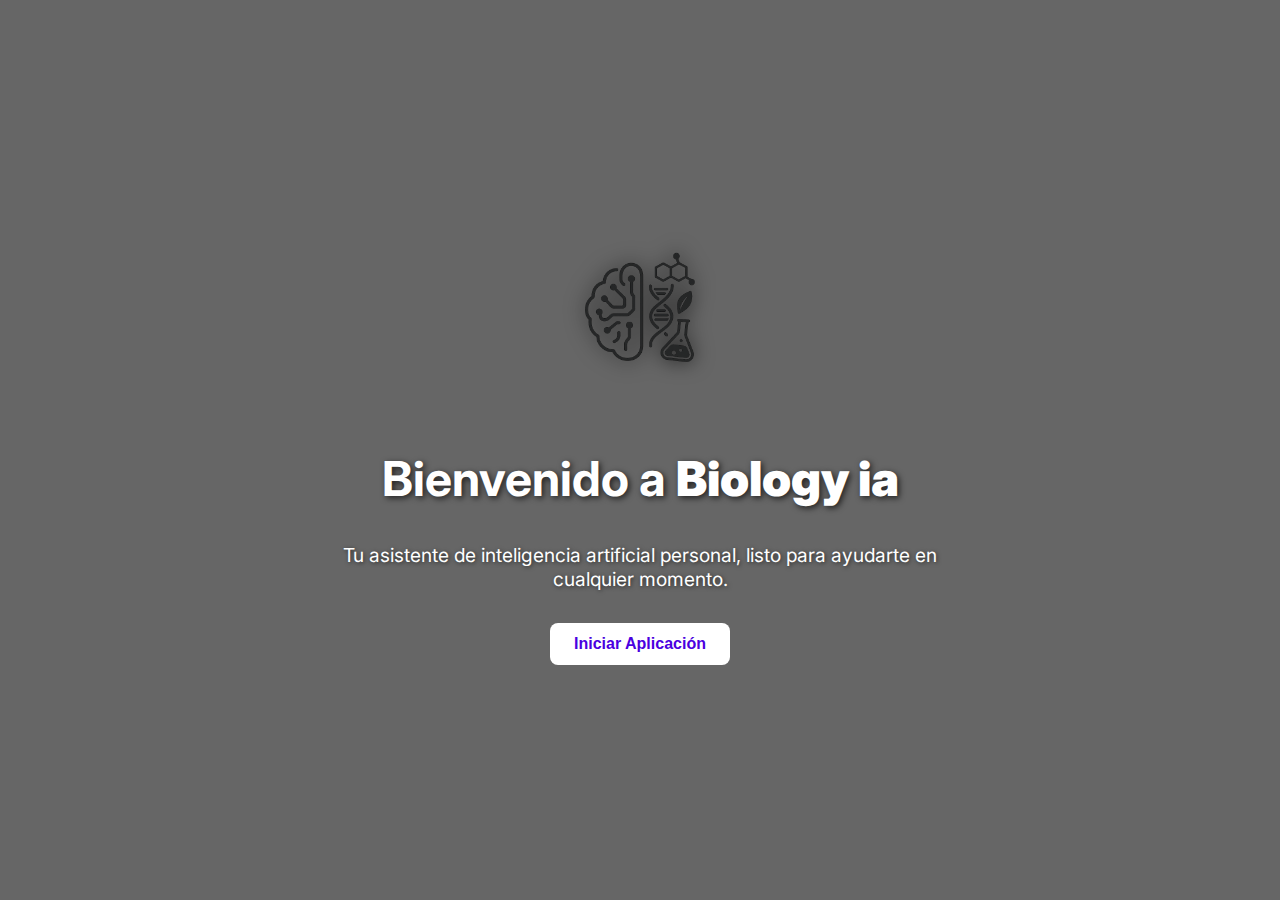
<file: index.html>
<!DOCTYPE html>
<html lang="es">
<head>
  <meta charset="UTF-8" />
  <meta name="viewport" content="width=device-width, initial-scale=1.0"/>
  <title>Bienvenido a ChatIA</title>
  <link href="https://fonts.googleapis.com/css2?family=Inter:wght@400;700&display=swap" rel="stylesheet">
  <link rel="stylesheet" href="css/pagina de inicio.css">
</head>
<body>

  <img class="logo" src="img/ChatGPT Image 4 may 2025, 10_30_17 a.m..png" alt="Logo ChatIA" />
  <h1>Bienvenido   a <strong>Biology ia</strong></h1>
  <p>Tu asistente de inteligencia artificial personal, listo para ayudarte en cualquier momento.</p>
  <button class="btn" onclick="location.href='/templates/login.html'">Iniciar Aplicación</button>

</body>
</html>
</file>
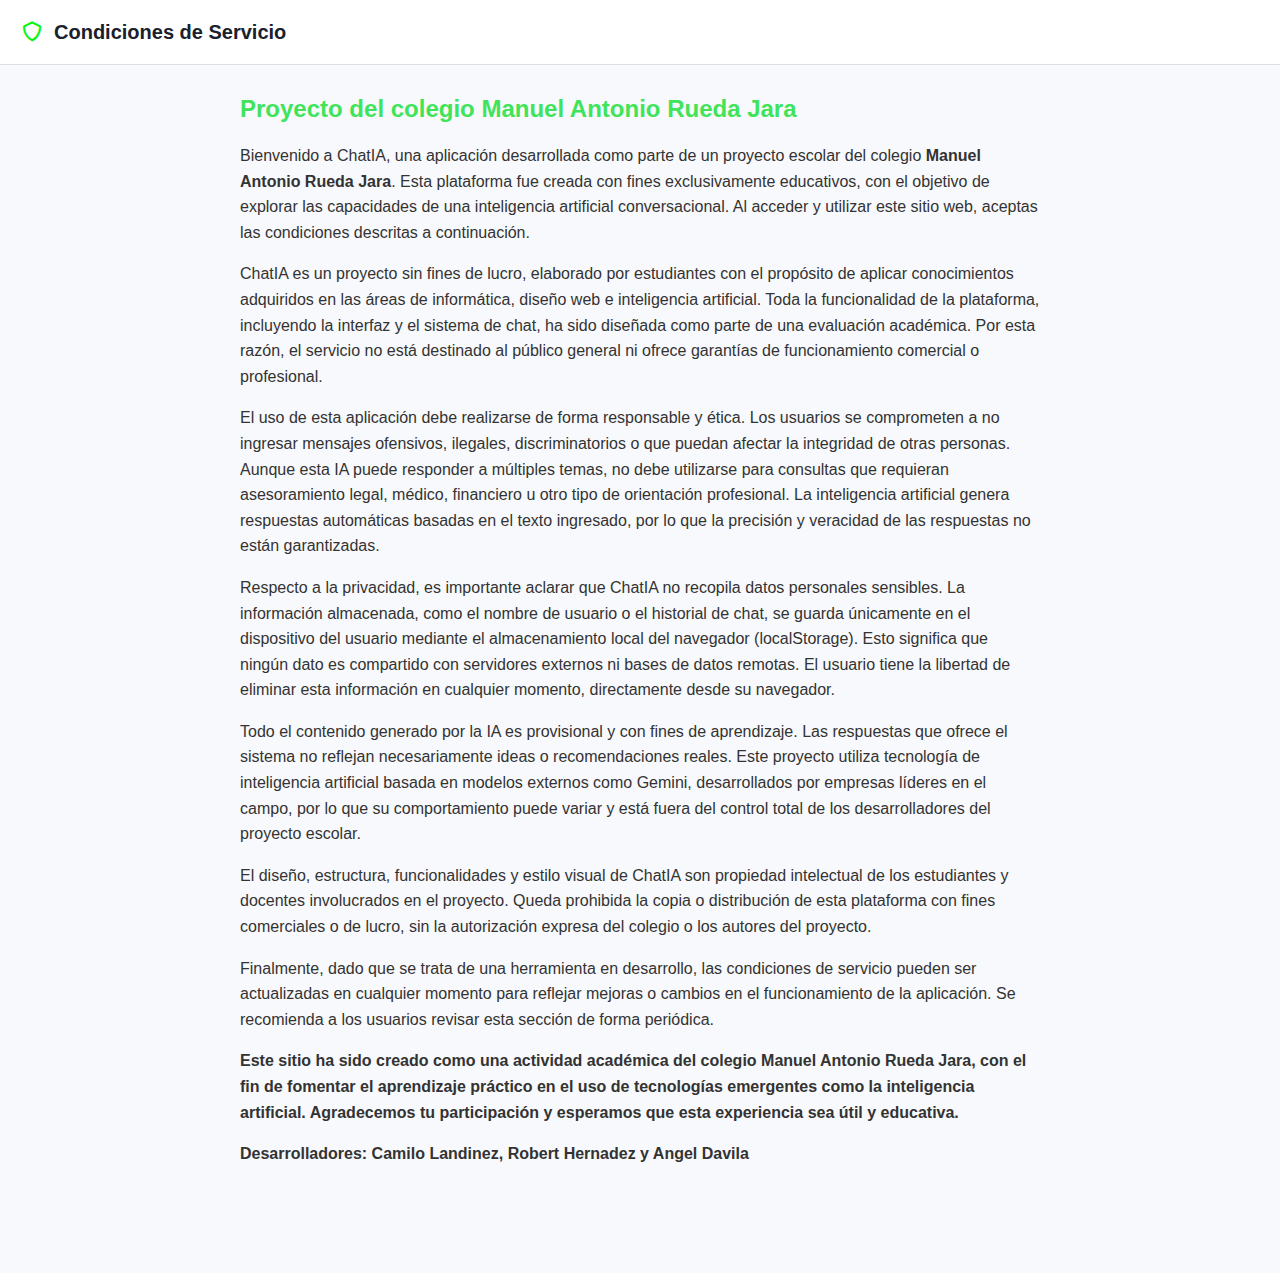
<file: templates/condiciones de servicio.html>
<!DOCTYPE html>
<html lang="es">
<head>
  <meta charset="UTF-8" />
  <meta name="viewport" content="width=device-width, initial-scale=1.0"/>
  <title>Condiciones de Servicio</title>
  <link href="https://unpkg.com/boxicons@2.1.4/css/boxicons.min.css" rel="stylesheet">
  <style>
    body {
      font-family: Arial, sans-serif;
      background-color: #f8f9fc;
      margin: 0;
      padding: 0;
      color: #333;
    }

    header {
      background-color: #fff;
      padding: 20px;
      border-bottom: 1px solid #ddd;
      display: flex;
      align-items: center;
      gap: 10px;
    }

    header i {
      font-size: 24px;
      color: #00f80c;
    }

    header h1 {
      font-size: 20px;
      color: #1a202c;
      margin: 0;
    }

    main {
      max-width: 800px;
      margin: 30px auto;
      padding: 0 20px 60px;
    }

    h2 {
      color: #3fe45a;
      margin-bottom: 20px;
    }

    p {
      margin-bottom: 16px;
      line-height: 1.6;
    }
  </style>
</head>
<body>

  <header>
    <i class='bx bx-shield'></i>
    <h1>Condiciones de Servicio</h1>
  </header>

  <main>
    <h2>Proyecto del colegio Manuel Antonio Rueda Jara</h2>
    <p>
      Bienvenido a ChatIA, una aplicación desarrollada como parte de un proyecto escolar del colegio <strong>Manuel Antonio Rueda Jara</strong>. Esta plataforma fue creada con fines exclusivamente educativos, con el objetivo de explorar las capacidades de una inteligencia artificial conversacional. Al acceder y utilizar este sitio web, aceptas las condiciones descritas a continuación.
    </p>
    <p>
      ChatIA es un proyecto sin fines de lucro, elaborado por estudiantes con el propósito de aplicar conocimientos adquiridos en las áreas de informática, diseño web e inteligencia artificial. Toda la funcionalidad de la plataforma, incluyendo la interfaz y el sistema de chat, ha sido diseñada como parte de una evaluación académica. Por esta razón, el servicio no está destinado al público general ni ofrece garantías de funcionamiento comercial o profesional.
    </p>
    <p>
      El uso de esta aplicación debe realizarse de forma responsable y ética. Los usuarios se comprometen a no ingresar mensajes ofensivos, ilegales, discriminatorios o que puedan afectar la integridad de otras personas. Aunque esta IA puede responder a múltiples temas, no debe utilizarse para consultas que requieran asesoramiento legal, médico, financiero u otro tipo de orientación profesional. La inteligencia artificial genera respuestas automáticas basadas en el texto ingresado, por lo que la precisión y veracidad de las respuestas no están garantizadas.
    </p>
    <p>
      Respecto a la privacidad, es importante aclarar que ChatIA no recopila datos personales sensibles. La información almacenada, como el nombre de usuario o el historial de chat, se guarda únicamente en el dispositivo del usuario mediante el almacenamiento local del navegador (localStorage). Esto significa que ningún dato es compartido con servidores externos ni bases de datos remotas. El usuario tiene la libertad de eliminar esta información en cualquier momento, directamente desde su navegador.
    </p>
    <p>
      Todo el contenido generado por la IA es provisional y con fines de aprendizaje. Las respuestas que ofrece el sistema no reflejan necesariamente ideas o recomendaciones reales. Este proyecto utiliza tecnología de inteligencia artificial basada en modelos externos como Gemini, desarrollados por empresas líderes en el campo, por lo que su comportamiento puede variar y está fuera del control total de los desarrolladores del proyecto escolar.
    </p>
    <p>
      El diseño, estructura, funcionalidades y estilo visual de ChatIA son propiedad intelectual de los estudiantes y docentes involucrados en el proyecto. Queda prohibida la copia o distribución de esta plataforma con fines comerciales o de lucro, sin la autorización expresa del colegio o los autores del proyecto.
    </p>
    <p>
      Finalmente, dado que se trata de una herramienta en desarrollo, las condiciones de servicio pueden ser actualizadas en cualquier momento para reflejar mejoras o cambios en el funcionamiento de la aplicación. Se recomienda a los usuarios revisar esta sección de forma periódica.
    </p>
    <p>
      <strong>Este sitio ha sido creado como una actividad académica del colegio Manuel Antonio Rueda Jara, con el fin de fomentar el aprendizaje práctico en el uso de tecnologías emergentes como la inteligencia artificial. Agradecemos tu participación y esperamos que esta experiencia sea útil y educativa.</strong>
    </p>
     <p><strong>Desarrolladores:
Camilo Landinez, 
Robert Hernadez y
Angel Davila <strong><p>
  </main>

</body>
</html>
</file>
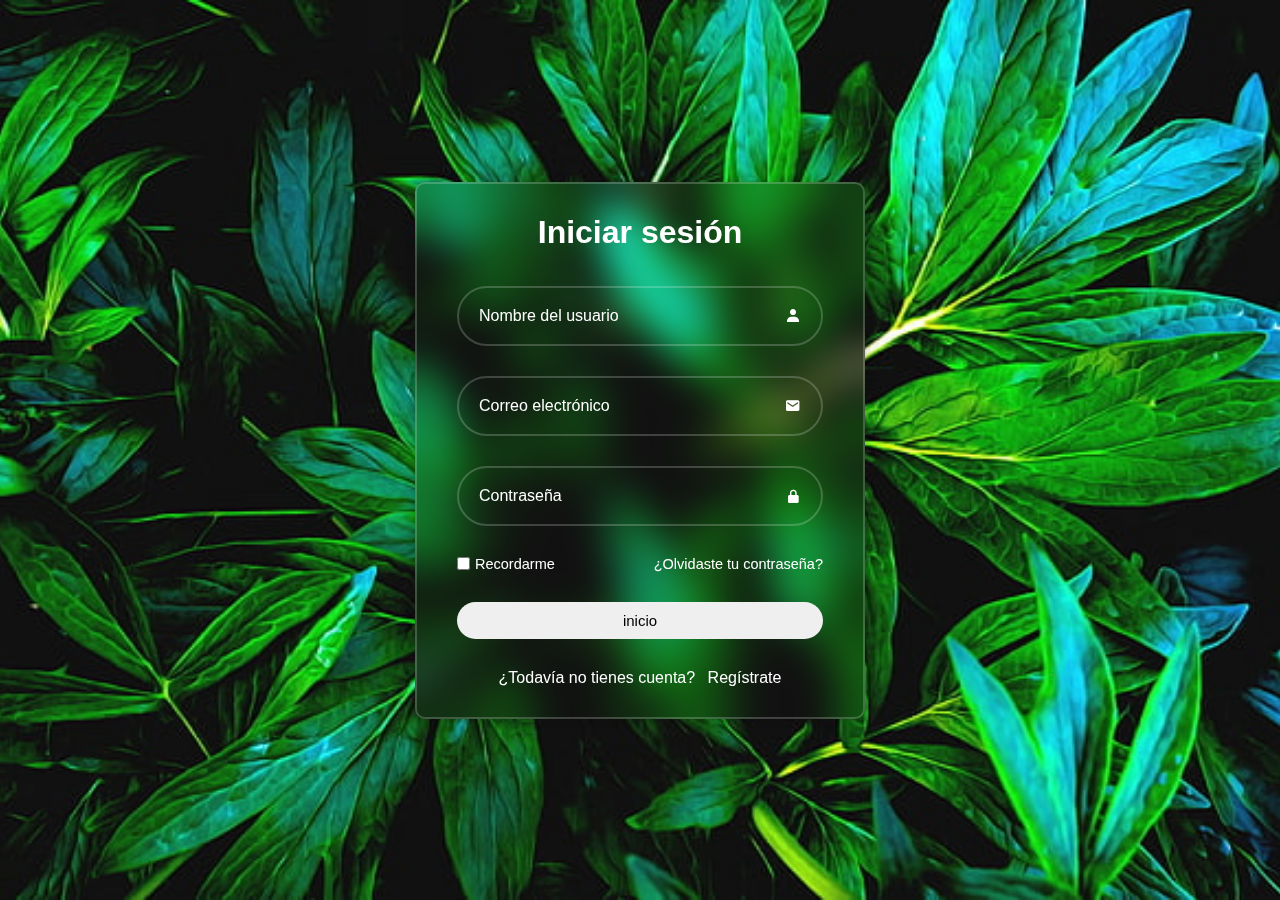
<file: templates/login.html>
<!DOCTYPE html>
<html lang="en">
<head>
    <meta charset="UTF-8">
    <meta name="viewport" content="width=device-width, initial-scale=1.0">
    <link rel="stylesheet" href="/css/inico de sesion.css">
    <link href='https://unpkg.com/boxicons@2.1.4/css/boxicons.min.css' rel='stylesheet'>
    <title>Document</title>
</head>
<body>
    <div class="container">
        <h1>Iniciar sesión</h1>
        <form>
            <div class="input-box">
                <input type="text" placeholder="Nombre del usuario" required>
                <i class='bx bxs-user'></i>
            </div>

            <div class="input-box">
                <input type="email" placeholder="Correo electrónico" required>
                <i class='bx bxs-envelope'></i>
            </div>

            <div class="input-box">
                <input type="password" placeholder="Contraseña" required>
                <i class='bx bxs-lock-alt'></i>
            </div>

            <div class="remember-password">
                <label><input type="checkbox">Recordarme</label>
                <a href="#">¿Olvidaste tu contraseña?</a>
            </div>

            <button class="btn"><a href="chat.html"></a>inicio</button>
            <p class="register-link">¿Todavía no tienes cuenta? <a href="register.html">Regístrate</a></p>
        </form>
    </div>

<script>
document.querySelector("form").addEventListener("submit", function(event) {
    event.preventDefault();

    const inputs = document.querySelectorAll("input");
    const nombre = inputs[0].value;
    const correo = inputs[1].value;
    const contraseña = inputs[2].value;

    // Guardar en localStorage
    localStorage.setItem("usuario", JSON.stringify({
        nombre: nombre,
        correo: correo,
        contraseña: contraseña
    }));

    // Redirigir al chat
    window.location.href = "chat.html";
});
</script>

</body>
</html>
</file>
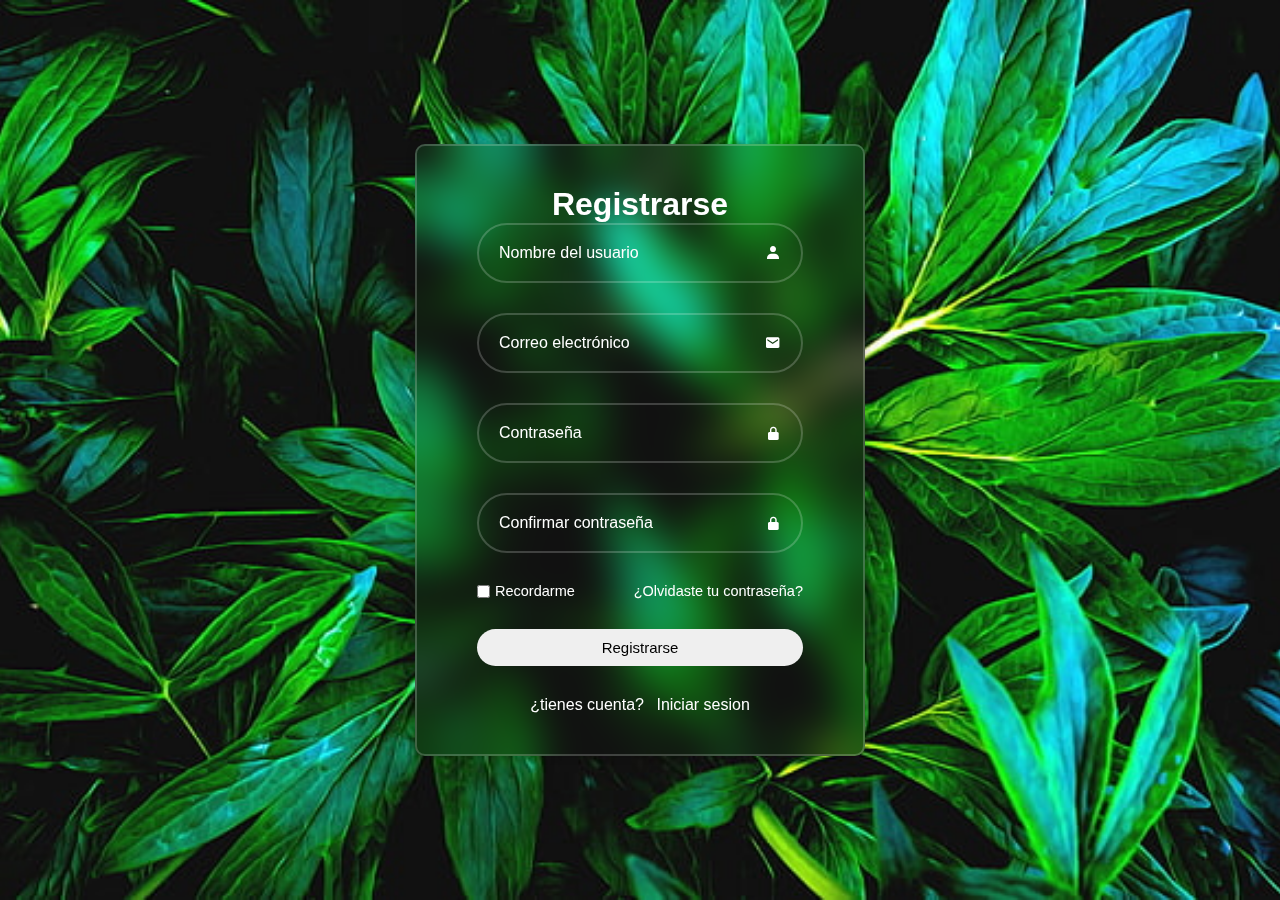
<file: templates/register.html>
<!DOCTYPE html>
<html lang="en">
<head>
    <meta charset="UTF-8">
    <meta name="viewport" content="width=device-width, initial-scale=1.0">
    <link rel="stylesheet" href="/css/registro.css">
    <link href='https://unpkg.com/boxicons@2.1.4/css/boxicons.min.css' rel='stylesheet'>
    <title>Document</title>
</head>
<body>
    <div class="container">
        <h1>Registrarse</h1>
        <form>
            <div class="input-box">
                <input type="text" placeholder="Nombre del usuario" required>
                <i class='bx bxs-user'></i>
            </div>

            <div class="input-box">
                <input type="email" placeholder="Correo electrónico" required>
                <i class='bx bxs-envelope'></i>
            </div>

            <div class="input-box">
                <input type="password" placeholder="Contraseña" required>
                <i class='bx bxs-lock-alt'></i>
            </div>

            <div class="input-box">
                <input type="password" placeholder="Confirmar contraseña" required>
                <i class='bx bxs-lock-alt'></i>
            </div>

            <div class="remember-password">
                <label><input type="checkbox">Recordarme</label>
                <a href="#">¿Olvidaste tu contraseña?</a>
            </div>

            <button class="btn"><a href="chat.html"></a>Registrarse</button>
            <p class="register-link">¿tienes cuenta? <a href="inicio-de-sesion.html">Iniciar sesion</a></p>
        </form>
    </div>

<script>
document.querySelector("form").addEventListener("submit", function(event) {
    event.preventDefault();

    const inputs = document.querySelectorAll("input");
    const nombre = inputs[0].value;
    const correo = inputs[1].value;
    const contraseña = inputs[2].value;

    // Guardar en localStorage
    localStorage.setItem("usuario", JSON.stringify({
        nombre: nombre,
        correo: correo,
        contraseña: contraseña
    }));

    // Redirigir al chat
    window.location.href = "chat.html";
});
</script>

</body>
</html>
</file>
<file: css/pagina de inicio.css>
body {
  margin: 0;
  font-family: 'Inter', sans-serif;
  color: white;
  display: flex;
  flex-direction: column;
  align-items: center;
  justify-content: center;
  height: 100vh;
  text-align: center;
  background: url('https://c4.wallpaperflare.com/wallpaper/50/79/711/hojas-naturaleza-verdes-wallpaper-preview.jpg') no-repeat center center fixed;
  background-size: cover;
  position: relative;
}

body::before {
  content: "";
  position: absolute;
  top: 0; left: 0;
  width: 100%;
  height: 100%;
  background-color: rgba(0,0,0,0.6);
  z-index: 0;
}

h1, p, button, img {
  position: relative;
  z-index: 1;
}

h1 {
  font-size: 3rem;
  margin-bottom: 1rem;
  text-shadow: 2px 2px 6px rgba(0,0,0,0.7);
}

p {
  font-size: 1.2rem;
  margin-bottom: 2rem;
  max-width: 600px;
  text-shadow: 1px 1px 4px rgba(0,0,0,0.6);
}

.logo {
  width: 150px;
  margin-bottom: 2rem;
  filter: drop-shadow(0 0 10px rgba(0,0,0,0.8));
}

.btn {
  background-color: white;
  color: #4A00E0;
  padding: 12px 24px;
  border: none;
  border-radius: 8px;
  font-size: 1rem;
  font-weight: 600;
  cursor: pointer;
  transition: background-color 0.3s ease;
}

.btn:hover {
  background-color: #e0e0e0;
}
</file>
<file: css/inico de sesion.css>
*{
    margin: 0;
    padding: 0;
    box-sizing: border-box;
    font-family: sans-serif;
}

body{
    min-height: 100vh;
    background-image: url(/img/hojas-naturaleza-verdes-wallpaper-preview.jpg);
    background-size: cover;
    background-position:center ;
    display: flex;
    align-items: center;
    justify-content: center;
}
.container{
    border: 2px solid rgba(255, 255,255, 0.2);
    width: 90%;
    max-width: 450px;
    padding: 30px  40px;
    border-radius: 10px;
    color: white;
    backdrop-filter: blur(20px);
    box-shadow: 0 0 10px  rgba(0, 0,0, 0.2);
}
.container h1{

text-align: center;
margin-bottom: 35px;
}
form{
    display: flex;
    flex-direction: column;
    gap: 30px;
}
form a{
text-decoration: none;
color: #fff;
}
.input-box{
    border: 2px solid rgba(255, 255,255, 0.2);
    display: flex;
    align-items: center;
    height: 60px;
    border-radius: 40px;
    padding: 20px;
}
.input-box input{
    flex: 1;
    background-color: transparent;
    border: 0;
    outline: 0;
    font-size: 16px;
    color: #fff;
    min-width: 0;
}
.input-box input::placeholder{
    color: #fff;
}
.remember-password{
    display: flex;
    justify-content: space-between;
    flex-wrap: wrap;
    gap: 15px;
    font-size: 14.5px;
}
.remember-password label{
    display: flex;
    align-items: center;
}
.remember-password input{
    margin-right: 5px;
}
form a:hover{
    text-decoration:underline ;

}
.btn{
    border-radius: 30px;
    border: 0;
    outline: 0;
    font-size: 15px;
    font-weight: 500;
    padding: 10px;
    cursor: pointer;

}
.register-link{
    text-align: center;
    font-size: 14.5;
}
.register-link a{
    margin-left: 8px;
}
</file>
<file: css/registro.css>
*{
    margin: 0;
    padding: 0;
    box-sizing: border-box;
    font-family: sans-serif;
}

body{
    min-height: 100vh;
    background-image: url(/img/hojas-naturaleza-verdes-wallpaper-preview.jpg);
    background-size: cover;
    background-position:center ;
    display: flex;
    align-items: center;
    justify-content: center;
}
.container{
    border: 2px solid rgba(255, 255,255, 0.2);
    width: 90%;
    max-width: 450px;
    padding: 40px  60px;
    border-radius: 10px;
    color: white;
    backdrop-filter: blur(20px);
    box-shadow: 0 0 10px  rgba(0, 0,0, 0.2);
}
.container h1{

text-align: center;
margin-bottom: column;
}
form{
    display: flex;
    flex-direction: column;
    gap: 30px;
}
form a{
text-decoration: none;
color: #fff;
}
.input-box{
    border: 2px solid rgba(255, 255,255, 0.2);
    display: flex;
    align-items: center;
    height: 60px;
    border-radius: 40px;
    padding: 20px;
}
.input-box input{
    flex: 1;
    background-color: transparent;
    border: 0;
    outline: 0;
    font-size: 16px;
    color: #fff;
    min-width: 0;
}
.input-box input::placeholder{
    color: #fff;
}
.remember-password{
    display: flex;
    justify-content: space-between;
    flex-wrap: wrap;
    gap: 15px;
    font-size: 14.5px;
}
.remember-password label{
    display: flex;
    align-items: center;
}
.remember-password input{
    margin-right: 5px;
}
form a:hover{
    text-decoration:underline ;

}
.btn{
    border-radius: 30px;
    border: 0;
    outline: 0;
    font-size: 15px;
    font-weight: 500;
    padding: 10px;
    cursor: pointer;

}
.register-link{
    text-align: center;
    font-size: 14.5;
}
.register-link a{
    margin-left: 8px;
}
</file>
